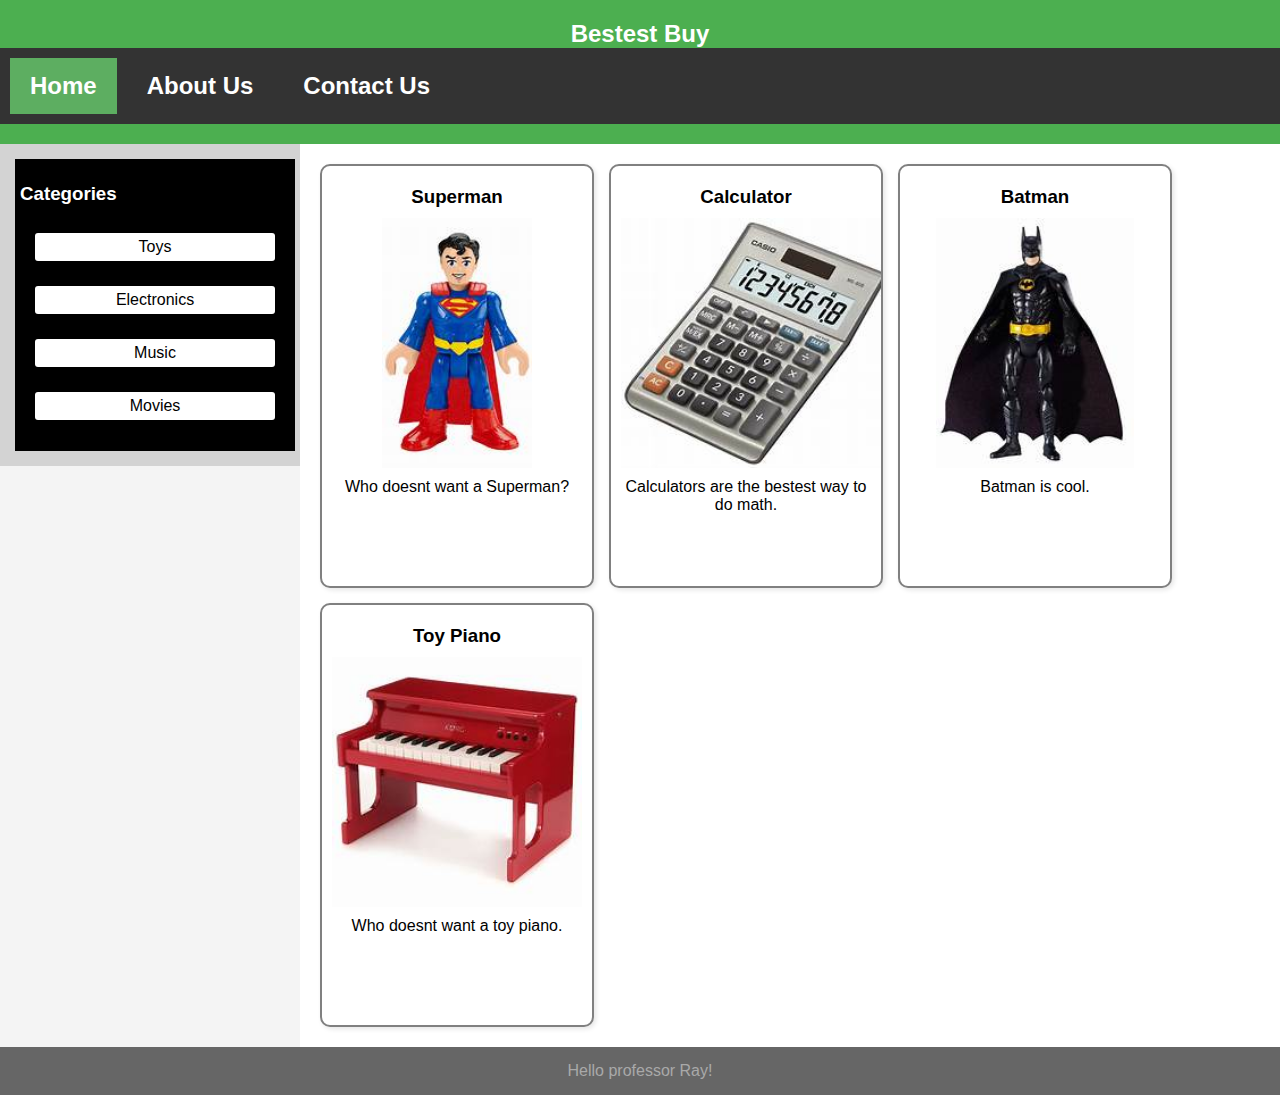
<file: index.html>
<!DOCTYPE html>
<html lang="en">
<head>
    <meta charset="UTF-8">
    <meta name="viewport" content="width=device-width, initial-scale=1.0">
    <title>Bestest Buy - Home</title>
    <link rel="stylesheet" href="css/style.css">
</head>
<body>
    <div class="container">
        <header>
            Bestest Buy
            <nav class="horizontal-nav">
                <a href="#" class="active">Home</a>
                <a href="back.html">About Us</a>
                <a href="back.html">Contact Us</a>
            </nav>
        </header>

        <aside class="left-col">
            <div class="vertical-nav">
                <h3>Categories</h3>
                <ul>
                    <li><a href="back.html">Toys</a></li>
                    <li><a href="back.html">Electronics</a></li>
                    <li><a href="back.html">Music</a></li>
                    <li><a href="back.html">Movies</a></li>
                </ul>
            </div>
        </aside>

        <section class="right-col">
            <div class="gallery">
                <div class="image-box">
                    <h3>Superman</h3>
                    <img src="images/superman.jpg" alt="Superman">
                    <p>Who doesnt want a Superman?</p>
                </div>
                <div class="image-box">
                    <h3>Calculator</h3>
                    <img src="images/calculator.jpg" alt="Calculator">
                    <p>Calculators are the bestest way to do math.</p>
                </div>
                <div class="image-box">
                    <h3>Batman</h3>
                    <img src="images/batman.jpg" alt="Batman">
                    <p>Batman is cool.</p>
                </div>
                <div class="image-box">
                    <h3>Toy Piano</h3>
                    <img src="images/toy_piano.jpg" alt="Toy Piano">
                    <p>Who doesnt want a toy piano.</p>
                </div>
            </div>
        </section>

        <footer>
            Hello professor Ray!
        </footer>
    </div>
</body>
</html>
</file>
<file: css/style.css>
body {
    font-family: Arial, sans-serif;
    margin: 0;
    padding: 0;
    box-sizing: border-box;
    background-color: #f4f4f4;
}


.container {
    display: grid;
    grid-template-rows: auto 1fr auto; 
    grid-template-columns: 300px 1fr; 
    grid-template-areas: 
        "header header"
        "leftcol rightcol"
        "footer footer";
    height: 100vh; 
}


header {
    grid-area: header;
    background-color: #4CAF50;
    color: white;
    text-align: center;
    padding: 20px 0;
    font-size: 24px;
    font-weight: bold;
}


.horizontal-nav {
    display: flex;
    justify-content: flex-start; 
    background-color: #333;
    padding: 10px;
}

.horizontal-nav a {
    padding: 14px 20px;
    text-decoration: none;
    color: white;
    background-color: #333;
    margin-right: 10px; 
}

.horizontal-nav a:hover {
    background-color: #5DAE61;
}

.horizontal-nav .active {
    background-color: #5DAE61;
}


.main-content {
    display: flex;
    align-items: flex-start; 
}


.left-col {
    grid-area: leftcol;
    width: 300px;
    background-color: lightgray;
    padding: 15px;
    box-sizing: border-box;
    align-self: start; 
}


.vertical-nav {
    background-color: black;
    padding: 5px;
    color: white;
    width: 100%; 
}

.vertical-nav ul {
    list-style: none;
    padding: 0;
    text-align: center;
}

.vertical-nav li {
    padding: 10px;
    margin: 5px;
}

.vertical-nav a {
    text-decoration: none;
    color: black;
    display: block;
    padding: 5px;
    background-color: white;
    border-radius: 3px;
}

.vertical-nav a:hover {
    background-color: #ccc;
}


.right-col {
    grid-area: rightcol;
    background-color: white;
    padding: 20px;
    box-sizing: border-box;
    flex-grow: 1;
}


.gallery {
    display: flex;
    flex-wrap: wrap; 
    gap: 15px; 
    justify-content: flex-start; 
}


.image-box {
    width: 250px;
    height: 400px;
    border: 2px solid gray;
    border-radius: 10px;
    text-align: center;
    overflow: hidden;
    padding: 10px;
    background-color: white;
    box-shadow: 2px 2px 5px rgba(0, 0, 0, 0.1);
}

.image-box:hover {
    border-color: blue;
}

.image-box img {
    height: 250px;
    width: auto;
    display: block;
    margin: auto;
}


.image-box h3 {
    margin: 10px 0;
}

.image-box p {
    margin: 10px 0;
}


footer {
    grid-area: footer;
    background-color: #666;
    color: darkgray;
    text-align: center;
    padding: 15px;
}
</file>
